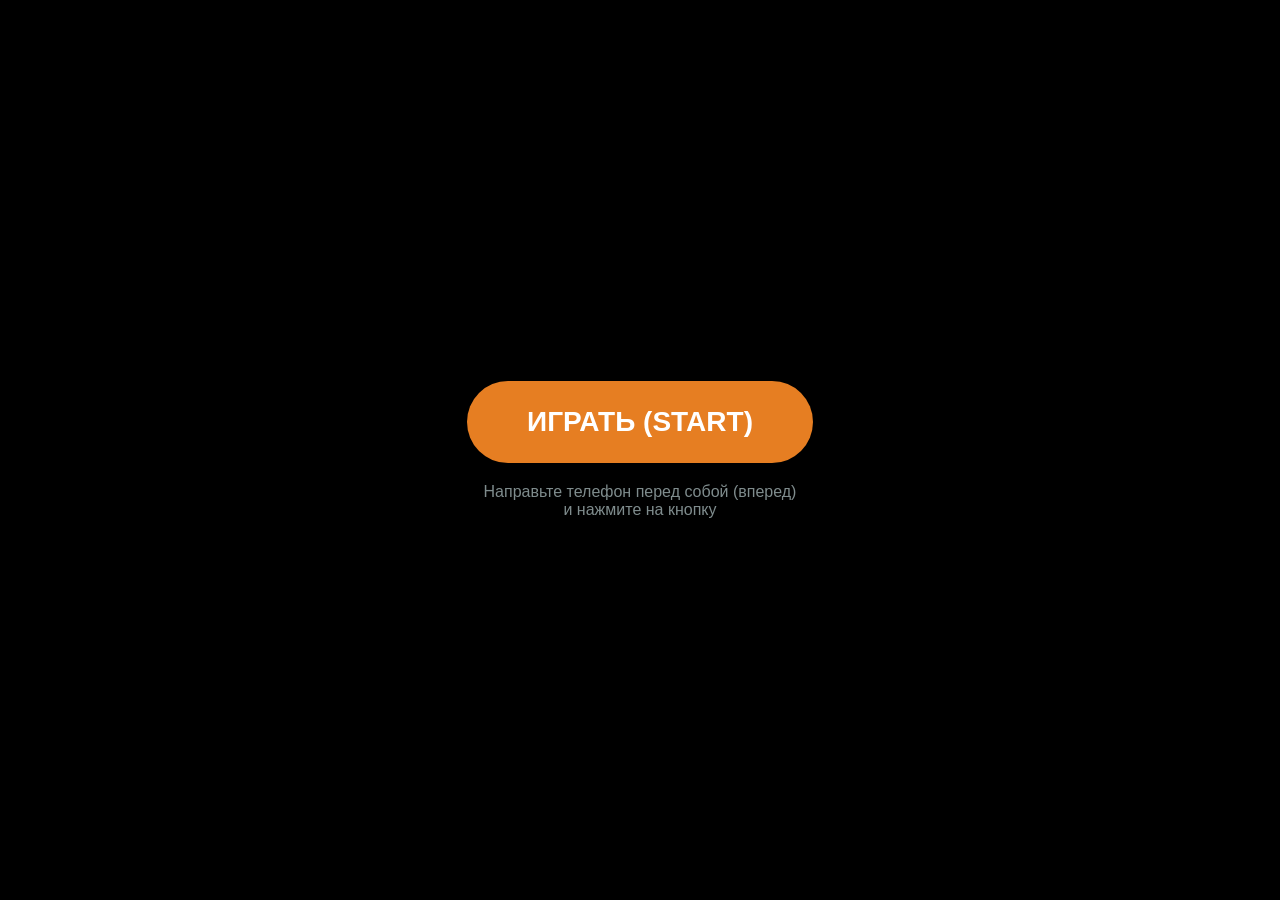
<file: index.html>
<!DOCTYPE html>
<html lang="ru">
<head>
    <meta charset="UTF-8">
    <meta name="viewport" content="width=device-width, initial-scale=1.0, user-scalable=no">
    <title>VR Final Fix</title>
    <style>
        body { margin: 0; overflow: hidden; background: #000; color: #fff; font-family: sans-serif; }
        canvas { display: block; }
        #overlay {
            position: fixed; top: 0; left: 0; width: 100%; height: 100%;
            background: rgba(0,0,0,0.9); display: flex; flex-direction: column;
            align-items: center; justify-content: center; z-index: 100;
        }
        #startBtn {
            padding: 25px 60px; font-size: 28px; cursor: pointer;
            background: #e67e22; color: white; border: none; border-radius: 50px;
            text-transform: uppercase; font-weight: bold;
        }
        .msg { margin-top: 20px; color: #7f8c8d; text-align: center; font-size: 16px; }
    </style>
</head>
<body>

<div id="overlay">
    <button id="startBtn">ИГРАТЬ (START)</button>
    <div class="msg">Направьте телефон перед собой (вперед)<br>и нажмите на кнопку</div>
</div>
<canvas id="gameCanvas"></canvas>

<script>
    const canvas = document.getElementById("gameCanvas");
    const ctx = canvas.getContext("2d");

    let isRunning = false;
    let score = 0;
    let ammo = 30;
    let gyro = { x: 0, y: 0 };
    let offset = { b: 0, g: 0 }; // Смещение калибровки
    let lastShot = 0;

    const bg = new Image();
    bg.src = "iceland.jpg"; // Убедись, что файл Iceland.jpg или iceland.jpg есть в GitHub!

    let targets = [];
    function initTargets() {
        targets = [];
        for(let i=0; i<6; i++) {
            targets.push({
                x: (Math.random()-0.5)*600,
                y: (Math.random()-0.5)*400,
                vx: (Math.random()-0.5)*4,
                vy: (Math.random()-0.5)*4,
                active: true
            });
        }
    }

    function resize() {
        canvas.width = window.innerWidth;
        canvas.height = window.innerHeight;
    }
    window.addEventListener('resize', resize);
    resize();

    function fire() {
        const now = Date.now();
        if (!isRunning || ammo <= 0 || (now - lastShot) < 250) return;
        lastShot = now;
        ammo--;
        // Звук (опционально, если есть файл)
        new Audio("ak74_shot.mp3").play().catch(()=>{});

        targets.forEach(t => {
            if (!t.active) return;
            let dx = t.x - gyro.x;
            let dy = t.y - gyro.y;
            if (Math.sqrt(dx*dx + dy*dy) < 35) {
                t.active = false;
                score += 10;
                setTimeout(() => { t.active = true; t.x = (Math.random()-0.5)*600; }, 1500);
            }
        });
    }

    window.addEventListener('pointerdown', (e) => {
        if (isRunning && e.target.id !== 'startBtn') fire();
    });

    document.getElementById("startBtn").onclick = async () => {
        if (window.DeviceOrientationEvent?.requestPermission) {
            await DeviceOrientationEvent.requestPermission();
        }
        document.getElementById("overlay").style.display = "none";
        initTargets();
        isRunning = true;

        window.addEventListener('deviceorientation', (e) => {
            if (offset.b === 0 && offset.g === 0) {
                offset.b = e.beta;
                offset.g = e.gamma;
            }
            
            // Расчет с учетом калибровки
            let b = e.beta - offset.b;
            let g = e.gamma - offset.g;

            // Чувствительность
            const sens = 15;

            if (window.innerWidth > window.innerHeight) {
                gyro.x = b * sens;
                gyro.y = -g * sens;
            } else {
                gyro.x = g * sens;
                gyro.y = b * sens;
            }
        });
        animate();
    };

    function animate() {
        if (!isRunning) return;
        ctx.fillStyle = "#000";
        ctx.fillRect(0, 0, canvas.width, canvas.height);

        const scale = 0.8; // Размер картинки
        const dw = canvas.width * scale;
        const dh = (bg.height / bg.width) * dw || 500;
        const half = canvas.width / 2;

        [0, half].forEach(viewOffset => {
            ctx.save();
            ctx.beginPath(); ctx.rect(viewOffset, 0, half, canvas.height); ctx.clip();
            
            const cx = viewOffset + half / 2;
            const cy = canvas.height / 2;

            // 1. Фон
            if (bg.complete) {
                ctx.drawImage(bg, (cx - dw/2) - gyro.x, (cy - dh/2) - gyro.y, dw, dh);
            } else {
                ctx.strokeStyle = "red";
                ctx.strokeRect((cx - dw/2) - gyro.x, (cy - dh/2) - gyro.y, dw, dh);
            }

            // 2. Мишени
            targets.forEach(t => {
                if (!t.active) return;
                if (viewOffset === 0) { // Физика только 1 раз
                    t.x += t.vx; t.y += t.vy;
                    if (Math.abs(t.x) > 300) t.vx *= -1;
                    if (Math.abs(t.y) > 250) t.vy *= -1;
                }
                ctx.fillStyle = "red";
                ctx.beginPath(); ctx.arc(cx + t.x - gyro.x, cy + t.y - gyro.y, 25, 0, 7); ctx.fill();
                ctx.fillStyle = "white";
                ctx.beginPath(); ctx.arc(cx + t.x - gyro.x, cy + t.y - gyro.y, 8, 0, 7); ctx.fill();
            });

            // 3. Прицел (зафиксирован в центре глаза)
            ctx.strokeStyle = "#0f0"; ctx.lineWidth = 3;
            ctx.strokeRect(cx - 20, cy - 20, 40, 40);
            ctx.fillStyle = "#0f0"; ctx.beginPath(); ctx.arc(cx, cy, 4, 0, 7); ctx.fill();

            // 4. Текст
            ctx.fillStyle = "#fff"; ctx.font = "bold 22px Arial";
            ctx.fillText("AMMO: " + ammo, viewOffset + 30, 50);
            ctx.fillText("SCORE: " + score, viewOffset + 30, 85);
            ctx.restore();
        });

        requestAnimationFrame(animate);
    }
</script>
</body>
</html>
</file>
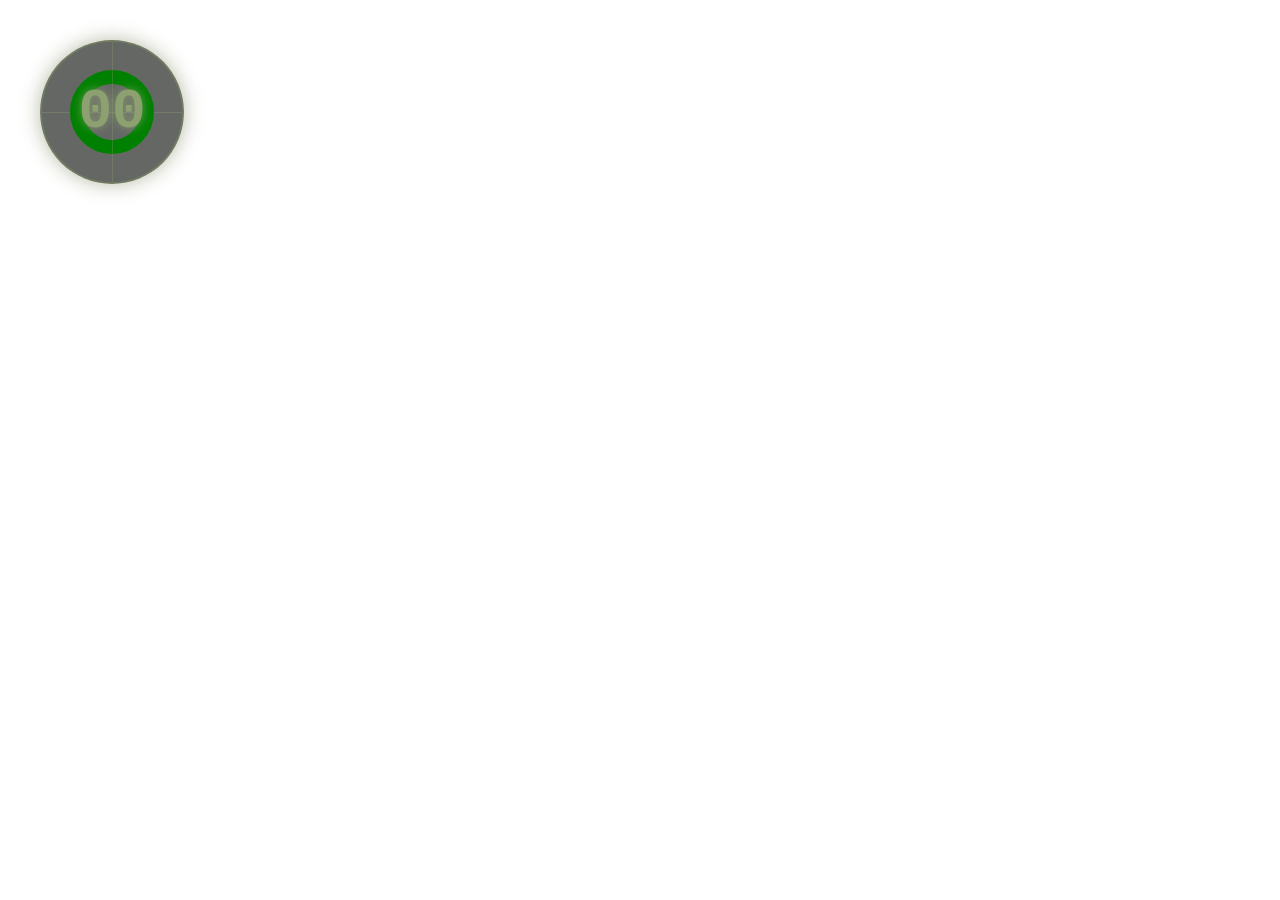
<file: clock.html>
<!doctype html>
<html lang="en">
  <head>
    <meta charset="UTF-8" />
    <meta name="viewport" content="width=device-width, initial-scale=1.0" />

    <script src="clock.js" defer></script>

    <link rel="stylesheet" href="clock.css" />

    <title>Document</title>
  </head>
  <body>
    <div class="clock-container">
      <div class="clock-face">
        <svg class="progress-ring" viewBox="0 0 100 100">
          <circle cx="50" cy="50" r="50" fill="rgba(255, 255, 255, 0.1)" />
          <circle
            class="progress-ring__circle"
            stroke="green"
            stroke-width="100"
            fill="transparent"
            r="25"
            cx="50"
            cy="50"
            style="stroke-dasharray: 157; stroke-dashoffset: 0"
          />
        </svg>
        <div id="time-display">00</div>
      </div>
    </div>
  </body>
</html>
</file>
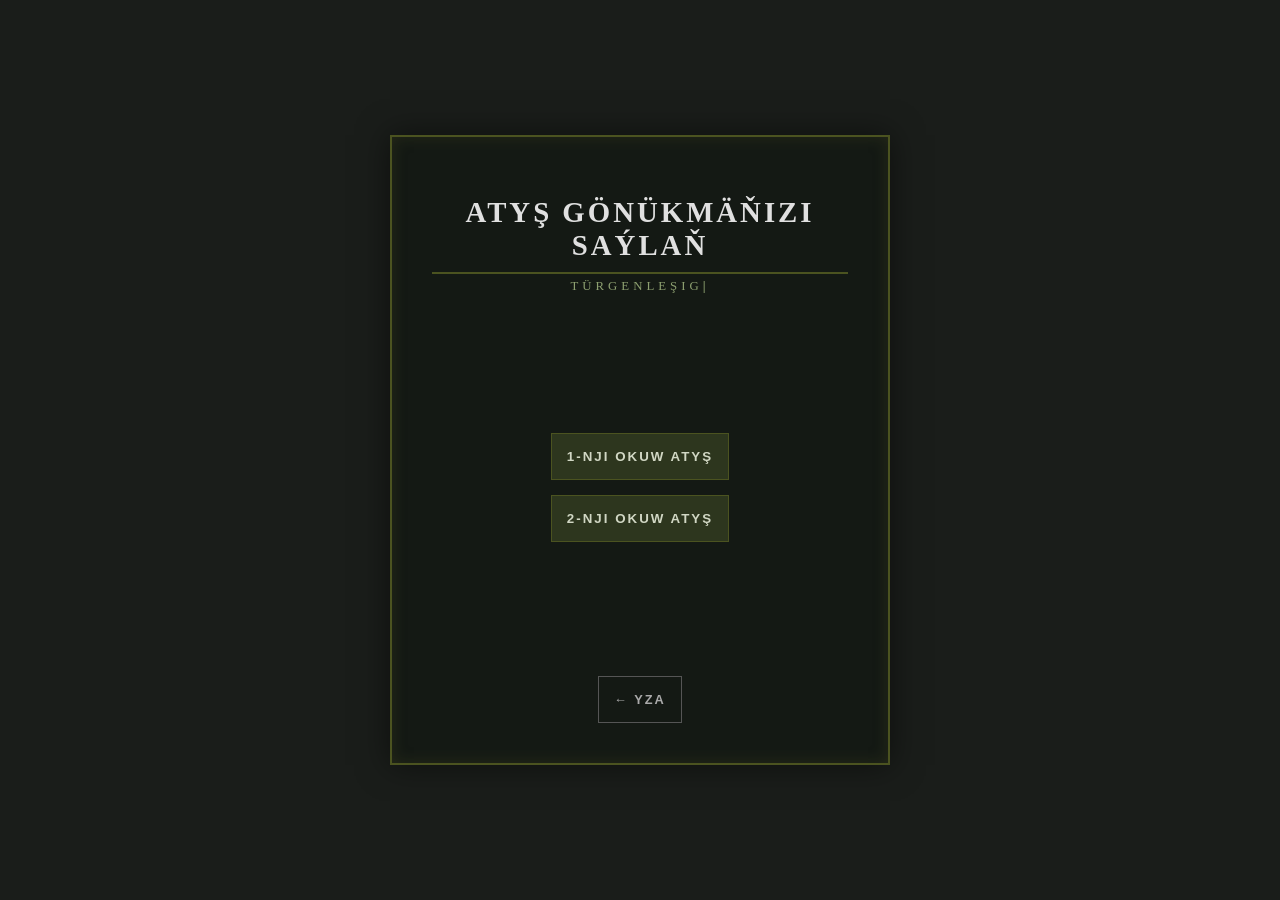
<file: exercises.html>
<!doctype html>
<html lang="en">
  <head>
    <meta charset="UTF-8" />
    <meta name="viewport" content="width=device-width, initial-scale=1.0" />
    <link rel="stylesheet" href="main.css" />
    <link rel="stylesheet" href="exercises.css" />
    <script src="selectExercise.js" defer></script>
    <title>Gönükmeler</title>
  </head>
  <body>
    <div id="frame">
      <img id="bg" src="yellow-green.jpg" alt="Background" />
    </div>

    <div id="centerContainer">
      <header class="briefing-header">
        <h1 id="introTitle">ATYŞ GÖNÜKMÄŇIZI SAÝLAŇ</h1>
        <div class="subtitle">
          <span id="typewriter"></span><span class="cursor">|</span>
        </div>
      </header>

 <nav id="buttonList">
        <!-- Кнопка 1 -->
	<a href="zeroSession.html" style="text-decoration: none;">
        <button id="goToFirst" class="buttons">
          <span class="btn-text">1-NJI OKUW ATYŞ</span>
        </button>
	</a>
        <!-- Кнопка 2 -->
	<a href="secondSession.html" style="text-decoration: none;">
        <button id="goToSecond" class="buttons">
          <span class="btn-text">2-NJI OKUW ATYŞ</span>
        </button>
	</a>
      </nav>

      <footer id="controlButtons">
	<a href="index.html" style="text-decoration: none;">
        <button id="goBack" class="buttons back-btn">← YZA
        </button>
	</a>
      </footer>
    </div>
  </body>
</html>
</file>
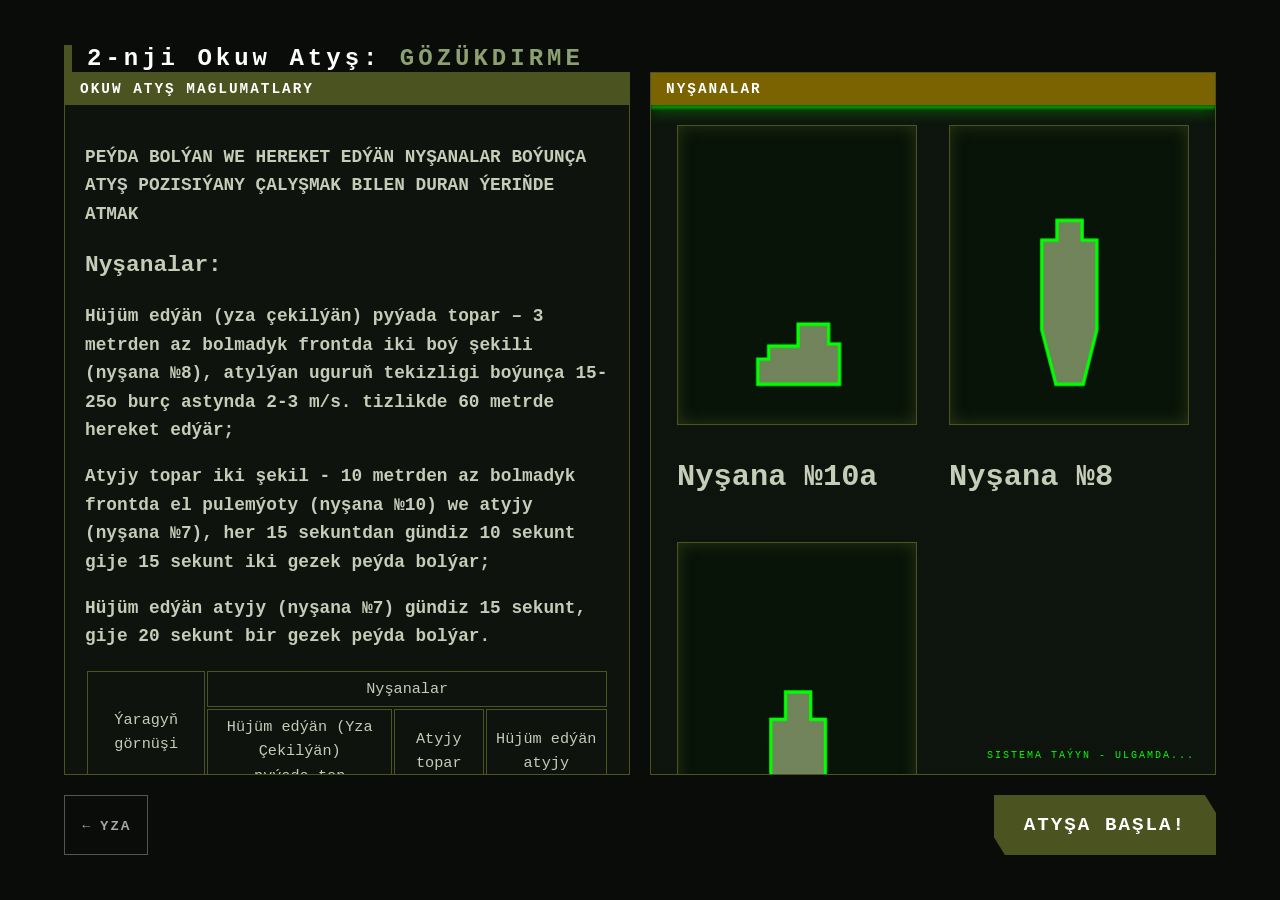
<file: secondSession.html>
<!doctype html>
<html lang="en">
  <head>
    <meta charset="UTF-8" />
    <meta name="viewport" content="width=device-width, initial-scale=1.0" />
    <link rel="stylesheet" href="main.css" />
    <link rel="stylesheet" href="zeroSession.css" />
    <script>
      document.addEventListener("DOMContentLoaded", () => {
        const exercisesBtn = document.getElementById("goToExercises");
        const startBtn = document.getElementById("startZeroSession");

        exercisesBtn.addEventListener("click", () => {
          window.location.href = `./exercises.html`;
        });

        startBtn.addEventListener("click", () => {
          window.location.href = `./secondShooting.html`;
        });

        function renderPreview(canvasId) {
          const canvas = document.getElementById(canvasId);
          if (!canvas) return;
          const ctx = canvas.getContext("2d");

          ctx.clearRect(0, 0, canvas.width, canvas.height);
          ctx.save();

          // Move origin to center-bottom and scale 2x
          ctx.translate(canvas.width / 2, canvas.height - 40);
          ctx.scale(2.2, 2.2);

          ctx.strokeStyle = "lime";
          ctx.fillStyle = "rgba(141, 160, 112, 0.8)";
          ctx.lineWidth = 1.5;

          if (canvasId === "preview10") drawTargetN10_Static(ctx, -18, 0);
          if (canvasId === "preview8") drawTargetN8_Static(ctx, -6, 0);
          if (canvasId === "preview7") drawTargetN7_Static(ctx, -12, 0);

          ctx.restore();
        }

        function drawTargetN10_Static(ctx, x, y) {
          ctx.beginPath();
          ctx.moveTo(x, y);
          ctx.lineTo(x + 37.5, y);
          ctx.lineTo(x + 37.5, y - 18.5);
          ctx.lineTo(x + 32.5, y - 18.5);
          ctx.lineTo(x + 32.5, y - 27.5);
          ctx.lineTo(x + 18.5, y - 27.5);
          ctx.lineTo(x + 18.5, y - 17.5);
          ctx.lineTo(x + 5, y - 17.5);
          ctx.lineTo(x + 5, y - 11.5);
          ctx.lineTo(x, y - 11.5);
          ctx.closePath();
          ctx.fill();
          ctx.stroke();
        }

        function drawTargetN8_Static(ctx, x, y) {
          ctx.beginPath();
          ctx.moveTo(x, y);
          ctx.lineTo(x + 12.5, y);
          ctx.lineTo(x + 18.75, y - 25);
          ctx.lineTo(x + 18.75, y - 66);
          ctx.lineTo(x + 12, y - 66);
          ctx.lineTo(x + 12, y - 75);
          ctx.lineTo(x + 0.5, y - 75);
          ctx.lineTo(x + 0.5, y - 66);
          ctx.lineTo(x - 6.5, y - 66);
          ctx.lineTo(x - 6.5, y - 25);
          ctx.closePath();
          ctx.fill();
          ctx.stroke();
        }

        function drawTargetN7_Static(ctx, x, y) {
          ctx.beginPath();
          ctx.moveTo(x, y);
          ctx.lineTo(x + 25, y);
          ctx.lineTo(x + 25, y - 37.5);
          ctx.lineTo(x + 18.25, y - 37.5);
          ctx.lineTo(x + 18.25, y - 50);
          ctx.lineTo(x + 6.75, y - 50);
          ctx.lineTo(x + 6.75, y - 37.5);
          ctx.lineTo(x, y - 37.5);

          ctx.closePath();
          ctx.fill();
          ctx.stroke();
        }

        ["preview10", "preview8", "preview7"].forEach((id) =>
          renderPreview(id),
        );
      });
    </script>
    <title>2-nji Atyş | Okuw</title>
  </head>
  <body>
    <div id="frame">
      <img id="bg" src="yellow-green.jpg" alt="background" />
      <div class="scanlines"></div>

      <div id="mainContainer">
        <header class="page-header">
          <h1>2-nji Okuw Atyş: <span class="highlight">GÖZÜKDIRME</span></h1>
        </header>

        <div id="instructionsContainer">
          <div class="instructions-panel" id="instructionsFrame">
            <div class="panel-header">OKUW ATYŞ MAGLUMATLARY</div>
            <div class="scroll-content">
              <h3>
                PEÝDA BOLÝAN WE HEREKET EDÝÄN NYŞANALAR BOÝUNÇA ATYŞ POZISIÝANY
                ÇALYŞMAK BILEN DURAN ÝERIŇDE ATMAK
              </h3>
              <h2>Nyşanalar:</h2>
              <h3>
                Hüjüm edýän (yza çekilýän) pyýada topar – 3 metrden az bolmadyk
                frontda iki boý şekili (nyşana №8), atylýan uguruň tekizligi
                boýunça 15-25o burç astynda 2-3 m/s. tizlikde 60 metrde hereket
                edýär;
              </h3>
              <h3>
                Atyjy topar iki şekil - 10 metrden az bolmadyk frontda el
                pulemýoty (nyşana №10) we atyjy (nyşana №7), her 15 sekuntdan
                gündiz 10 sekunt gije 15 sekunt iki gezek peýda bolýar;
              </h3>
              <h3>
                Hüjüm edýän atyjy (nyşana №7) gündiz 15 sekunt, gije 20 sekunt
                bir gezek peýda bolýar.
              </h3>

              <table id="distanceTable">
                <tr>
                  <td rowspan="2">Ýaragyň görnüşi</td>
                  <td colspan="3">Nyşanalar</td>
                </tr>
                <tr>
                  <td>
                    Hüjüm edýän (Yza Çekilýän) <br />
                    pyýada top
                  <td>Atyjy topar</td>
                  </td>
                  <td>
                    Hüjüm edýän atyjy
                  </td>
                </tr>
                <tr>
                  <td>AK, RPK</td>
                  <td>450-550</td>
                  <td>250-330</td>
                  <td>150-250</td>
                </tr>
                <tr>
                  <td>PK</td>
                  <td>450-550</td>
                  <td>350-450</td>
                  <td>250-350</td>
                </tr>
              </table>
              <h3>Ok-därileriň mukdary:</h3>
              <h4>
                Awtomat, RPK, PK üçin 30 ok, şolardan 10 ugur görkeziji gülleli.
              </h4>
              <h3>Atmak üçin ýagdaý:</h3>
              <h4>Garymda dik durup eliňe daýanyp (diregde).</h4>
              <h3>Bahalar:</h3>
              <h4>"Bäşlik" - ähli nyşanalary urmaly;</h4>
              <h4>
                "Dörtlük" - hüjüm edýän (yza çekilýän) pyýada topary we atyjy
                topary urmaly;
              </h4>
              <h4>"Üçlük" - bir nyşanany urmaly.</h4>
              <h3>Atyşy ýerine ýetirmegiň aýratynlyklary.</h3>
              <h4>
                Gönükme ýerine ýetirilende oklar iki ok gabyna (bir gutuda) deň
                paýlanýar. <br />
                Atyş pozisiýany çalyşmak (garymdan-garyma geçmek) her nyşana
                degenden soňra ýa-da nyşanalaryň görkeziliş wagty tamamlanandan
                soňra özbaşdak ýerine ýetirilýär.
              </h4>
            </div>
          </div>

          <div class="instructions-panel" id="bodyImages">
            <div class="panel-header warning">NYŞANALAR</div>
            <div class="scroll-content image-grid" id="secondSessionGrid">
              <div>
                <canvas id="preview10" width="240" height="300"></canvas>
                <h1>Nyşana №10a</h1>
              </div>
              <div>
                <canvas id="preview8" width="240" height="300"></canvas>
                <h1>Nyşana №8</h1>
              </div>
              <div>
                <canvas id="preview7" width="240" height="300"></canvas>
                <h1>Nyşana №7</h1>
              </div>
            </div>
          </div>
        </div>

        <div id="buttonsContainer">
          <button class="buttons secondary" id="goToExercises">← YZA</button>
          <button class="military-btn primary" id="startZeroSession">
            ATYŞA BAŞLA!
          </button>
        </div>
      </div>
    </div>
  </body>
</html>
</file>
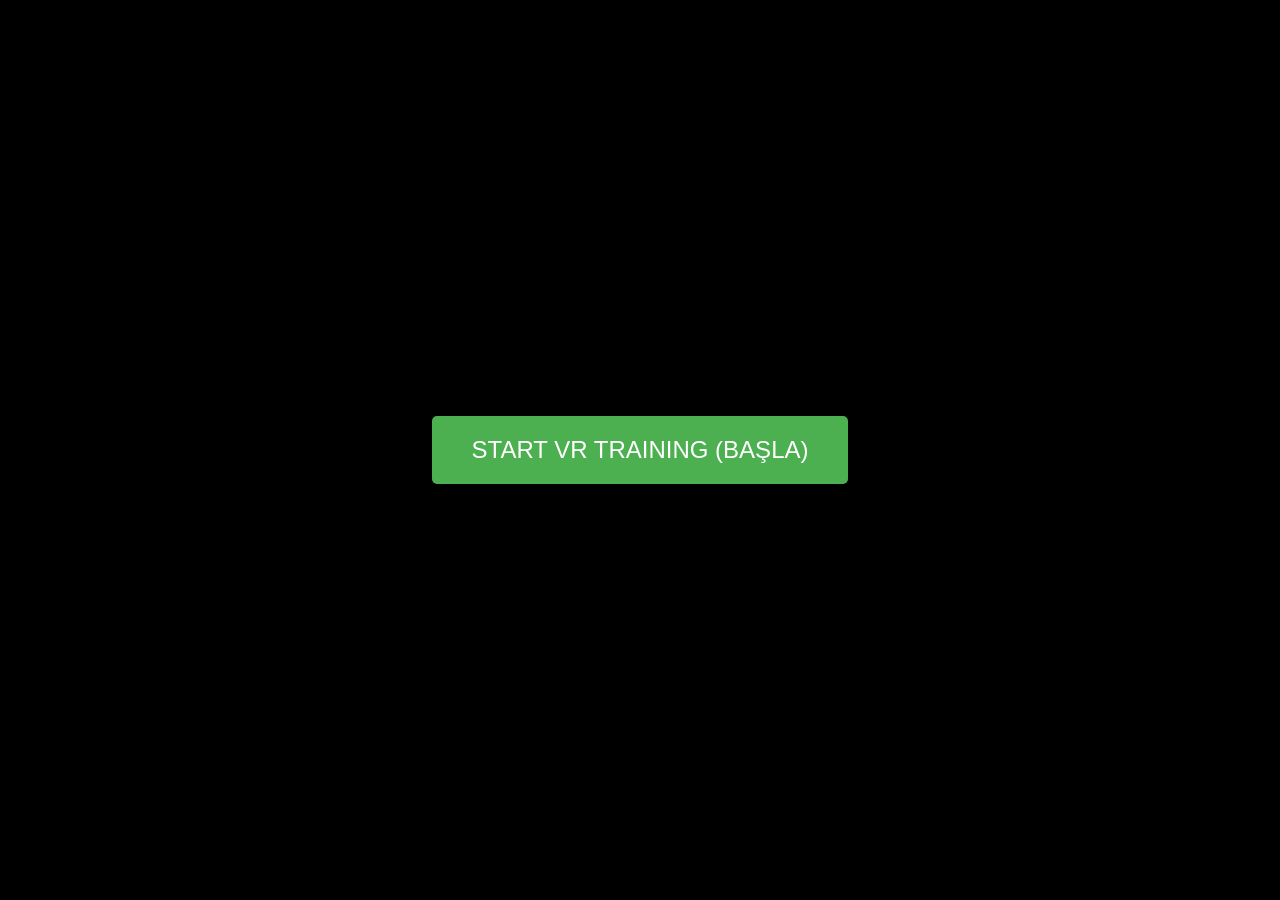
<file: vr_shooting.html>
<!doctype html>
<html lang="en">
  <head>
    <meta charset="UTF-8" />
    <meta name="viewport" content="width=device-width, initial-scale=1.0, user-scalable=no" />
	<title>VR Shooting Simulator</title>
	<style>
	body { margin: 0; overflow: hidden; background: #000; font-family: sans-serif; }
	canvas { display: block; width: 100vw; height: 100vh; }
	#overlay { position: absolute; top: 0; left: 0; width: 100%; height: 100%; display: flex; 
justify-content: center; align-items: center;  background: rgba(0,0,0,0.8); color: white; z-index: 10; }
	button {
padding: 20px 40px; font-size: 24px; cursor: pointer; background: #4CAF50; color: white; border: none; 
border-radius: 5px; }
	</style>
  </head>

  <body>
    <div id="overlay">
	<button onclick="startVR()">START VR TRAINING (BAŞLA)</button>
    </div>
    
    <canvas id="gameCanvas"></canvas>

    <script>
	const canvas = document.getElementById("gameCanvas");
	const ctx = canvas.getContext("2d", { willReadFrequently: true});
	
	const T10_CONFIG = { x: 960, y: 540 };
	let gyro = { x: 0, y: 0 };
	let isRunning = false;

	const ASSETS = {
	   bg: new Image(),
	   bulletMark: new Image(),
	   gunshot: new Audio("ak74_shot.mp3") };
	ASSETS.bg.src = "iceland.jpg";
	ASSETS.bulletMark.src = "bullet_mark.png";

	function resize() {
	   canvas.width = window.innerWidth;
	   canvas.height = window.innerHeight; }
	window.addEventListener('resize', resize);
	resize();

	async function startVR() {
		if (typeof DeviceOrientationEvent ! == 'undefined' && typeof DeviceOrientationEvent.requestPermission === 'function') {
		const permission = await DeviceOrientationEvent.requestPermission();
		if (permission !== 'granted') return alert("Rugsat berilmedi!"); }

		document.getElementById("overlay").style.display = "none";
		isRunning = true;
		window.addEventListener('deviceorientation', (event) =>
	{
		gyro.x = event.gamma * 12;
		gyro.y = (event.beta - 45) * 12; }, true);
		animate(); }

	function fire() {
		if (!isRunning) return;
		ASSETS.gunshot.currentTime = 0;
		ASSETS.gunshot.play();
		gyro.y -= 4; }
	const startShooting = (e) => {
		if (!isRunning) return;
		fire();
		shootInterval = setInterval(fire, 110); };

	const stopShooting = () => {
		clearInterval(shootInterval); };

	window.addEventListener('mousedown', startShooting);
	window.addEventListener('mouseup', stopShooting);

	window.addEventListener('touchstart', startShooting);
	window.addEventListener('touchend', stopShooting);

	function drawScene(offsetX, eyeOffset) {
		const w = canvas.width / 2;
		const h = canvas.height;

		ctx.save();
		ctx.beginPath();
		ctx.rect(offsetX, 0, w, h);
		ctx.clip();

	const zoom = 1.4;
	ctx.drawImage(ASSETS.bg, offsetX - (w * zoom - w)/2 + gyro.x + eyeOffset, -(h * zoom - h)/2 + gyro.y, w * zoom, h * zoom);

	ctx.fillStyle = "red";
	ctx.beginPath();
	ctx.arc(offsetX + w/2, h/2, 4, 0, Math.PI * 2);
	ctx.fill();

	ctx.restore();
	}

	function animate() {
		if (!isRunning) return;
		ctx.clearRect(0, 0, canvas.width, canvas.height);

	drawScene(0, -8);
	drawScene(canvas.width / 2, 8);

	ctx.fillStyle = "black";
	ctx.fillRect(canvas.width / 2 - 2, 0, 4, canvas.height);

	requestAnimationFrame(animate);
	}

    </script>
  </body>
</html>
</file>
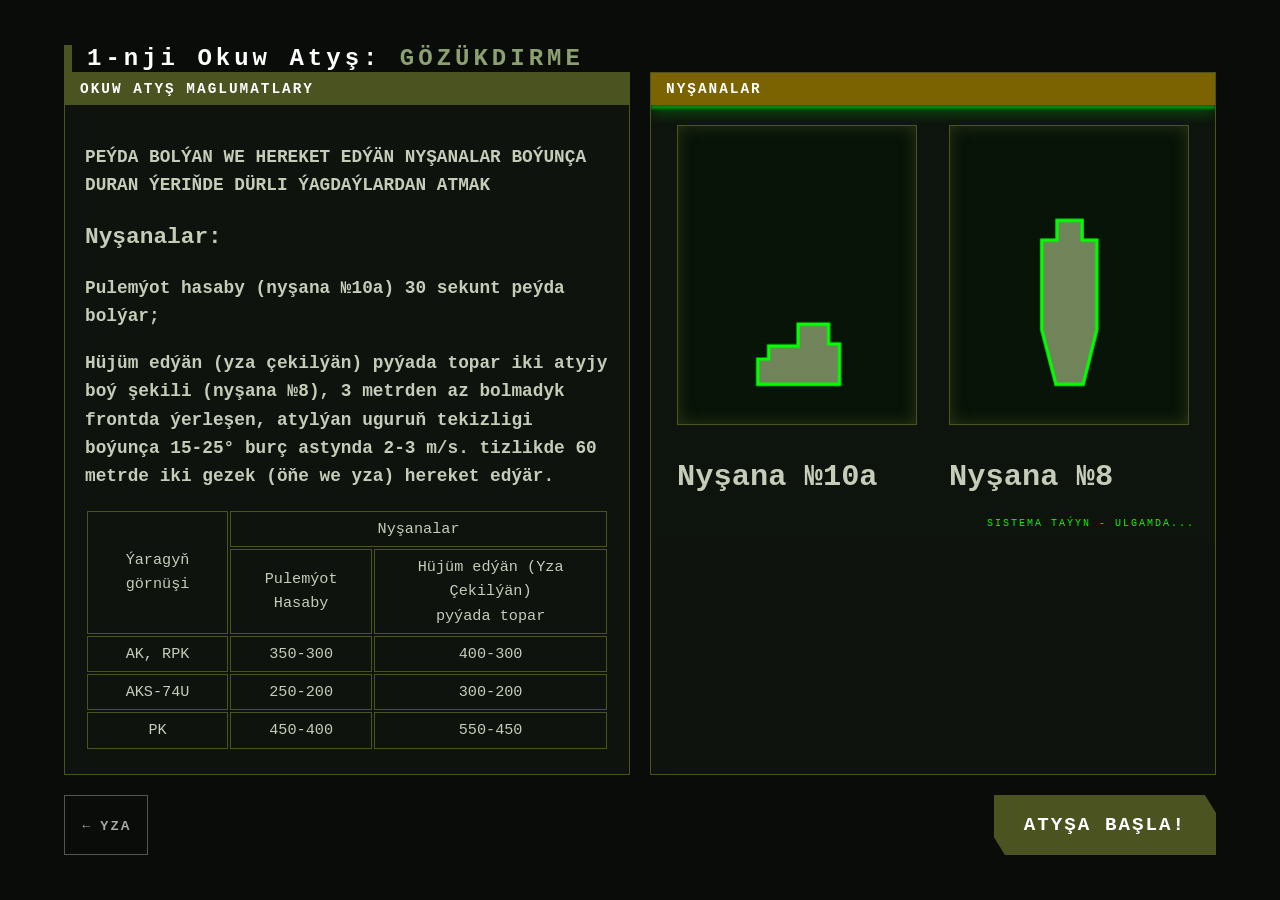
<file: zeroSession.html>
<!doctype html>
<html lang="en">
  <head>
    <meta charset="UTF-8" />
    <meta name="viewport" content="width=device-width, initial-scale=1.0" />
    <link rel="stylesheet" href="main.css" />
    <link rel="stylesheet" href="zeroSession.css" />
    <script>
      document.addEventListener("DOMContentLoaded", () => {
        const exercisesBtn = document.getElementById("goToExercises");
        const startBtn = document.getElementById("startZeroSession");

        exercisesBtn.addEventListener("click", () => {
          window.location.href = `./exercises.html`;
        });

        startBtn.addEventListener("click", () => {
          window.location.href = `./zeroShooting.html`;
        });

        function renderPreview(canvasId) {
          const canvas = document.getElementById(canvasId);
          if (!canvas) return;
          const ctx = canvas.getContext("2d");

          ctx.clearRect(0, 0, canvas.width, canvas.height);
          ctx.save();

          // Move origin to center-bottom and scale 2x
          ctx.translate(canvas.width / 2, canvas.height - 40);
          ctx.scale(2.2, 2.2);

          ctx.strokeStyle = "lime";
          ctx.fillStyle = "rgba(141, 160, 112, 0.8)";
          ctx.lineWidth = 1.5;

          if (canvasId === "preview10") drawTargetN10_Static(ctx, -18, 0);
          if (canvasId === "preview8") drawTargetN8_Static(ctx, -6, 0);
          if (canvasId === "preview7") drawTargetN7_Static(ctx, -12, 0);

          ctx.restore();
        }

        function drawTargetN10_Static(ctx, x, y) {
          ctx.beginPath();
          ctx.moveTo(x, y);
          ctx.lineTo(x + 37.5, y);
          ctx.lineTo(x + 37.5, y - 18.5);
          ctx.lineTo(x + 32.5, y - 18.5);
          ctx.lineTo(x + 32.5, y - 27.5);
          ctx.lineTo(x + 18.5, y - 27.5);
          ctx.lineTo(x + 18.5, y - 17.5);
          ctx.lineTo(x + 5, y - 17.5);
          ctx.lineTo(x + 5, y - 11.5);
          ctx.lineTo(x, y - 11.5);
          ctx.closePath();
          ctx.fill();
          ctx.stroke();
        }

        function drawTargetN8_Static(ctx, x, y) {
          ctx.beginPath();
          ctx.moveTo(x, y);
          ctx.lineTo(x + 12.5, y);
          ctx.lineTo(x + 18.75, y - 25);
          ctx.lineTo(x + 18.75, y - 66);
          ctx.lineTo(x + 12, y - 66);
          ctx.lineTo(x + 12, y - 75);
          ctx.lineTo(x + 0.5, y - 75);
          ctx.lineTo(x + 0.5, y - 66);
          ctx.lineTo(x - 6.5, y - 66);
          ctx.lineTo(x - 6.5, y - 25);
          ctx.closePath();
          ctx.fill();
          ctx.stroke();
        }

        function drawTargetN7_Static(ctx, x, y) {
          ctx.beginPath();
          ctx.moveTo(x, y);
          ctx.lineTo(x + 25, y);
          ctx.lineTo(x + 25, y - 37.5);
          ctx.lineTo(x + 18.25, y - 37.5);
          ctx.lineTo(x + 18.25, y - 50);
          ctx.lineTo(x + 6.75, y - 50);
          ctx.lineTo(x + 6.75, y - 37.5);
          ctx.lineTo(x, y - 37.5);

          ctx.closePath();
          ctx.fill();
          ctx.stroke();
        }

        ["preview10", "preview8", "preview7"].forEach((id) =>
          renderPreview(id),
        );
      });
    </script>
    <title>Barlag Atyş | Briefing</title>
  </head>
  <body>
    <div id="frame">
      <img id="bg" src="yellow-green.jpg" alt="background" />
      <div class="scanlines"></div>

      <div id="mainContainer">
        <header class="page-header">
          <h1>1-nji Okuw Atyş: <span class="highlight">GÖZÜKDIRME</span></h1>
        </header>

        <div id="instructionsContainer">
          <div class="instructions-panel" id="instructionsFrame">
            <div class="panel-header">OKUW ATYŞ MAGLUMATLARY</div>
            <div class="scroll-content">
              <h3>
                PEÝDA BOLÝAN WE HEREKET EDÝÄN NYŞANALAR BOÝUNÇA DURAN ÝERIŇDE
                DÜRLI ÝAGDAÝLARDAN ATMAK
              </h3>
              <h2>Nyşanalar:</h2>
              <h3>Pulemýot hasaby (nyşana №10a) 30 sekunt peýda bolýar;</h3>
              <h3>
                Hüjüm edýän (yza çekilýän) pyýada topar iki atyjy boý şekili
                (nyşana №8), 3 metrden az bolmadyk frontda ýerleşen, atylýan
                uguruň tekizligi boýunça 15-25° burç astynda 2-3 m/s. tizlikde
                60 metrde iki gezek (öňe we yza) hereket edýär.
              </h3>

              <table id="distanceTable">
                <tr>
                  <td rowspan="2">Ýaragyň görnüşi</td>
                  <td colspan="2">Nyşanalar</td>
                </tr>
                <tr>
                  <td>Pulemýot Hasaby</td>
                  <td>
                    Hüjüm edýän (Yza Çekilýän) <br />
                    pyýada topar
                  </td>
                </tr>
                <tr>
                  <td>AK, RPK</td>
                  <td>350-300</td>
                  <td>400-300</td>
                </tr>
                <tr>
                  <td>AKS-74U</td>
                  <td>250-200</td>
                  <td>300-200</td>
                </tr>
                <tr>
                  <td>PK</td>
                  <td>450-400</td>
                  <td>550-450</td>
                </tr>
              </table>
              <h3>Ok-därileriň mukdary:</h3>
              <h4>Ählisi üçin 12 ok, şolardan 4 ugur görkerziji gülleli</h4>
              <h3>Atmak üçin ýagdaý:</h3>
              <h4>Bukynyň aňyrsynda ýatyp, PK üçin direge diräp (stanokda)</h4>
              <h3>Bahalar:</h3>
              <h4>"Bäşlik" - ähli nyşanalary urmaly;</h4>
              <h4>"Dörtlük" - iki nyşanany, şol sanda pulemýot hasaby;</h4>
              <h4>"Üçlük" - bir nyşanany urmaly</h4>
            </div>
          </div>

          <div class="instructions-panel" id="bodyImages">
            <div class="panel-header warning">NYŞANALAR</div>
            <div class="scroll-content image-grid">
              <div>
                <canvas id="preview10" width="240" height="300"></canvas>
                <h1>Nyşana №10a</h1>
              </div>
              <div>
                <canvas id="preview8" width="240" height="300"></canvas>
                <h1>Nyşana №8</h1>
              </div>
            </div>
          </div>
        </div>

        <div id="buttonsContainer">
          <button class="buttons secondary" id="goToExercises">← YZA</button>
          <button class="military-btn primary" id="startZeroSession">
            ATYŞA BAŞLA!
          </button>
        </div>
      </div>
    </div>
  </body>
</html>
</file>
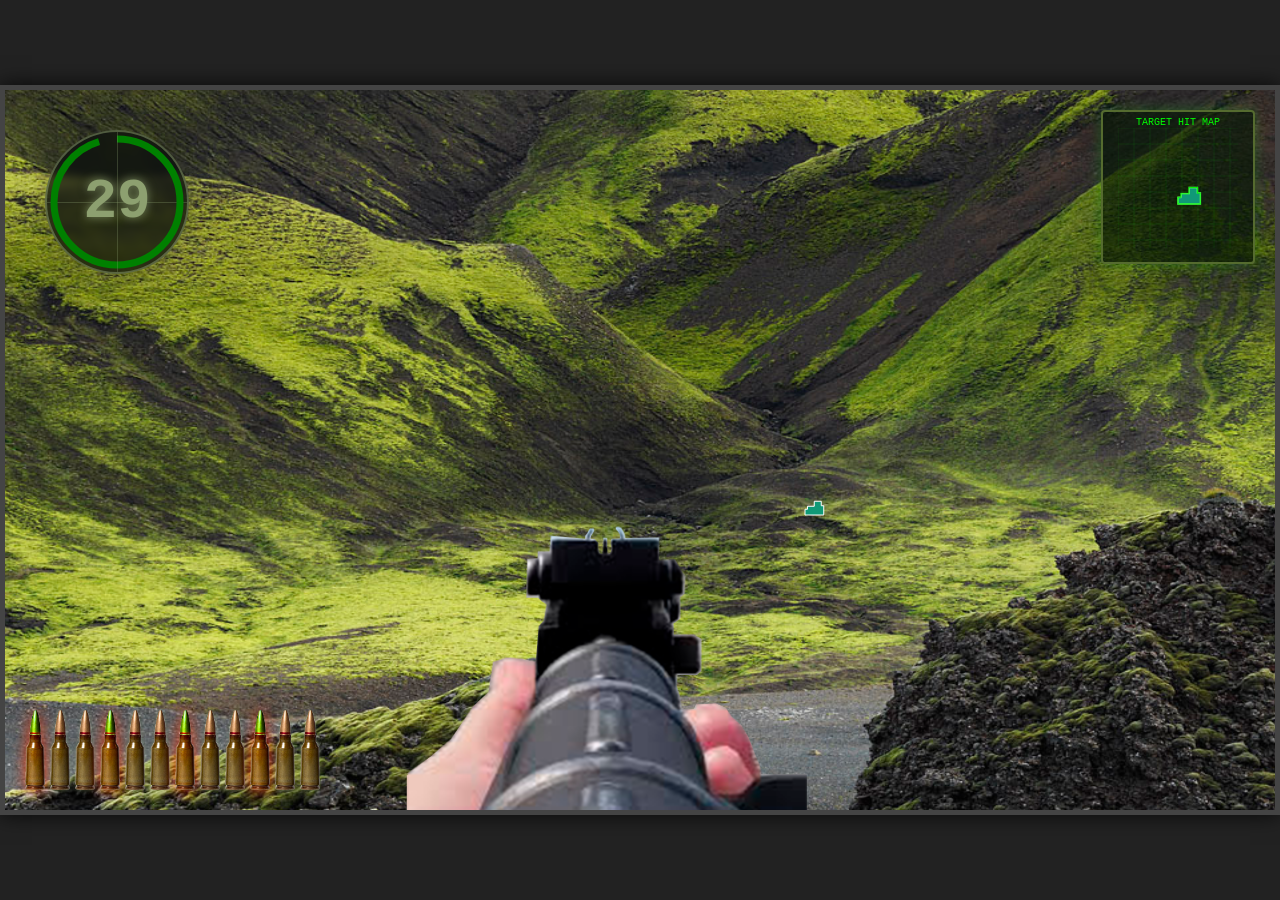
<file: zeroShooting.html>
<!doctype html>
<html lang="en">
  <head>
    <meta charset="UTF-8" />
    <meta name="viewport" content="width=device-width, initial-scale=1.0" />

    <script src="shooting.js" defer></script>
    <script src="clock.js" defer></script>

    <link rel="stylesheet" href="shooting.css" />
    <link rel="stylesheet" href="clock.css" />

    <title>Atyş</title>
  </head>
  <body>
    <div
      id="game-container"
      style="position: relative; width: 1280px; margin: 0 auto"
    >
      <div id="game-dialog" class="dialog-overlay" style="display: none">
        <div class="dialog-content">
          <h2>Atyş dowam edýär</h2>
          <p>Hüjüm edýän - yza çekilýän boý şekilli atyjylary urmaly</p>
          <!-- <button onclick="location.reload()">Restart</button> -->
        </div>
      </div>

      <div class="clock-container">
        <div class="clock-face">
          <svg class="progress-ring" viewBox="0 0 200 200">
            <circle
              class="progress-ring__circle"
              stroke="green"
              stroke-width="8"
              fill="transparent"
              r="90"
              cx="100"
              cy="100"
            />
          </svg>
          <div id="time-display">00</div>
        </div>
      </div>
      <div id="hitmap-container">
        <div id="hitmap-label">Target Hit Map</div>
        <canvas id="hitmapCanvas" width="150" height="150"></canvas>
      </div>
      <canvas id="gameCanvas" width="1280" height="720"></canvas>
      <img src="aim_close.png" id="weapon-overlay" />
    </div>
  </body>
</html>
</file>
<file: clock.css>
.clock-face {
  position: absolute;
  left: 40px; /* Adjusted for better HUD placement */
  top: 40px;
  width: 140px;
  height: 140px;
  border: 2px solid rgba(141, 160, 112, 0.5);
  color: #8da070;
  border-radius: 50%;
  display: flex;
  justify-content: center;
  align-items: center;
  z-index: 20;
  background: rgba(10, 15, 10, 0.7);
  backdrop-filter: blur(4px);
  box-shadow: 0 0 20px rgba(75, 83, 32, 0.4);

  cursor: none;
}

#time-display {
  font-family: "Courier New", monospace;
  font-size: 3.5rem !important; /* Slightly smaller to fit HUD style */
  font-weight: bold;
  z-index: 10;
  color: #8da070;
  text-shadow: 0 0 10px rgba(141, 160, 112, 0.8);
  user-select: none;
}

.progress-ring {
  position: absolute;
  transform: rotate(-90deg);
  width: 100%; /* Fills the clock-face */
  height: 100%; /* Fills the clock-face */
  top: 0; /* Reset from -3px */
  left: 0; /* Reset from -3px */
}

.progress-ring__circle {
  transition: stroke-dashoffset 0.1s linear;
  stroke-dasharray: 565.48;
  stroke-dashoffset: 0;
  stroke-width: 10; /* Thinner for a cleaner tech look */
}
#time-display.warning {
  color: #ff3333;
  text-shadow: 0 0 15px #ff0000;
  user-select: none;
}

@keyframes pulse {
  from {
    opacity: 1;
    transform: scale(1);
  }
  to {
    opacity: 0.7;
    transform: scale(1.1);
  }
}

/* .clock-face {
} */

/* Add HUD Crosshair lines to the clock */
.clock-face::before,
.clock-face::after {
  content: "";
  position: absolute;
  background: rgba(141, 160, 112, 0.3);
}
.clock-face::before {
  width: 100%;
  height: 1px;
} /* Horizontal line */
.clock-face::after {
  width: 1px;
  height: 100%;
} /* Vertical line */
</file>
<file: main.css>
* {
  box-sizing: border-box;
}
html,
body {
  margin: 0;
  padding: 0;
  height: 100%;
  width: 100%;
}
</file>
<file: exercises.css>
/* Layout & Background */
body,
html {
  margin: 0;
  padding: 0;
  height: 100%;
  width: 100%;
  overflow: hidden;
  background-color: #1a1d1a; /* Fallback */
}

#frame {
  position: fixed;
  top: 0;
  left: 0;
  width: 100vw;
  height: 100vh;
  z-index: -1;
}

#bg {
  width: 100%;
  height: 100%;
  object-fit: cover;
  filter: brightness(0.6) contrast(1.2); /* Makes it look more 'tactical' */
}

/* Main Container */
#centerContainer {
  display: flex;
  flex-direction: column;
  justify-content: space-between;
  align-items: center;

  position: absolute;
  top: 50%;
  left: 50%;
  transform: translate(-50%, -50%);

  width: 60%;
  max-width: 500px;
  height: 70%;
  padding: 40px;

  background: rgba(20, 25, 20, 0.85); /* Dark semi-transparent */
  border: 2px solid #4b5320; /* Olive Drab Border */
  box-shadow:
    0 0 30px rgba(0, 0, 0, 0.5),
    inset 0 0 15px rgba(75, 83, 32, 0.3);
  backdrop-filter: blur(5px);
}

/* Typography */
#introTitle {
  color: #e0e0e0;
  font-size: 1.8rem;
  letter-spacing: 3px;
  text-transform: uppercase;
  text-align: center;
  margin-bottom: 5px;
  border-bottom: 2px solid #4b5320;
  padding-bottom: 10px;
}

/* Buttons */
#buttonList {
  display: flex;
  flex-direction: column;
  align-items: center;
  gap: 15px;
  width: 100%;
}

.buttons {
  position: relative;
  cursor: pointer;
  padding: 15px;
  background: #2d361e;
  border: 1px solid #4b5320;
  color: #d1d7c4;
  font-weight: bold;
  letter-spacing: 2px;
  text-transform: uppercase;
  transition: all 0.2s ease;
  overflow: hidden;
}

.buttons:hover {
  background: #4b5320;
  color: #ffffff;
  box-shadow: 0 0 15px rgba(141, 160, 112, 0.4);
  transform: scale(1.02) translateY(-5px);
}

.buttons:active {
  transform: scale(0.98);
}

/* Specific button styles */
.back-btn {
  background: transparent;
  border: 1px solid #555;
  font-size: 0.8rem;
  color: #aaa;
  margin-top: 20px;
}

.back-btn:hover {
  background: #333;
  border-color: #888;
}

#controlButtons {
  width: 100%;
  display: flex;
  justify-content: center;
}
.subtitle {
  color: #8da070;
  font-size: 0.8rem;
  text-align: center;
  letter-spacing: 4px;
  margin-bottom: 20px;
  min-height: 1.2rem; /* Prevents layout jump when text appears */
}

.cursor {
  font-weight: bold;
  color: #8da070;
  animation: blink 0.8s infinite;
}

@keyframes blink {
  0%,
  100% {
    opacity: 1;
  }
  50% {
    opacity: 0;
  }
}
</file>
<file: zeroSession.css>
/* Base & Background */
body,
html {
  margin: 0;
  padding: 0;
  height: 100%;
  width: 100%;
  overflow: hidden;
  background: #0a0c0a;
  font-family: "Courier New", Courier, monospace;
}

#bg {
  position: fixed;
  width: 100%;
  height: 100%;
  object-fit: cover;
  filter: brightness(0.4) contrast(1.1) saturate(0.5);
  z-index: -2;
}

.scanlines {
  position: fixed;
  top: 0;
  left: 0;
  width: 100%;
  height: 100%;
  background: linear-gradient(rgba(18, 16, 16, 0) 50%, rgba(0, 0, 0, 0.1) 50%);
  background-size: 100% 4px;
  z-index: -1;
  pointer-events: none;
}

/* Container Layout */
#mainContainer {
  position: absolute;
  top: 50%;
  left: 50%;
  transform: translate(-50%, -50%);
  width: 90%; /* Made slightly wider */
  height: 90%; /* Made slightly taller to fit everything */
  display: flex;
  flex-direction: column;
  justify-content: space-between; /* This forces buttons to the bottom */
}

.page-header h1 {
  color: #fff;
  font-size: 1.5rem;
  letter-spacing: 4px;
  margin: 0;
  border-left: 8px solid #4b5320;
  padding-left: 15px;
}

.highlight {
  color: #8da070;
}

/* Tactical Panels */
#instructionsContainer {
  display: flex;
  flex-direction: row;
  gap: 20px;
  flex: 1; /* This tells the panels to take all available space EXCEPT button space */
  min-height: 0; /* Critical for flex children with scrolling content */
  margin-bottom: 20px;
}

.instructions-panel {
  flex: 1;
  background: rgba(15, 20, 15, 0.9);
  border: 1px solid #4b5320;
  display: flex;
  flex-direction: column;
  overflow: hidden;
}

.panel-header {
  background: #4b5320;
  color: white;
  padding: 8px 15px;
  font-weight: bold;
  font-size: 0.9rem;
  letter-spacing: 2px;
}

.panel-header.warning {
  background: #7a6300; /* Dark mustard/warning color */
}

/* Custom Tactical Scrollbar */
.scroll-content {
  padding: 20px;
  color: #c5ccb8;
  line-height: 1.6;
  font-size: 0.95rem;
  overflow-y: scroll;
}

.scroll-content::-webkit-scrollbar {
  width: 8px;
}
.scroll-content::-webkit-scrollbar-track {
  background: #0a0c0a;
}
.scroll-content::-webkit-scrollbar-thumb {
  background: #4b5320;
  border: 1px solid #8da070;
}

.image-grid {
  display: flex;
  flex-direction: column;
  gap: 15px;
  align-items: center;
}

.image-grid img {
  width: 90%;
  border: 1px solid #4b5320;
  filter: sepia(0.3) contrast(1.1);
}

/* Buttons Container */
#buttonsContainer {
  display: flex;
  justify-content: space-between;
  height: 60px;
  flex-shrink: 0; /* Prevents buttons from being squashed */
}

.military-btn {
  cursor: pointer;
  font-family: inherit;
  font-weight: bold;
  letter-spacing: 2px;
  transition: all 0.2s;
  padding: 0 30px;
  text-transform: uppercase;
}

.primary {
  background: #4b5320;
  color: white;
  border: none;
  font-size: 1.2rem;
  clip-path: polygon(0 0, 95% 0, 100% 30%, 100% 100%, 5% 100%, 0 70%);
}

.primary:hover {
  background: #626d2d;
  box-shadow: 0 0 15px rgba(141, 160, 112, 0.5);
  transform: translateY(-2px);
}

.buttons {
  position: relative;
  cursor: pointer;
  padding: 15px;
  background: #2d361e;
  border: 1px solid #4b5320;
  color: #d1d7c4;
  font-weight: bold;
  letter-spacing: 2px;
  text-transform: uppercase;
  transition: all 0.2s ease;
  overflow: hidden;
}

.buttons:hover {
  background: #4b5320;
  color: #ffffff;
  box-shadow: 0 0 15px rgba(141, 160, 112, 0.4);
  transform: scale(1.02);
}

.buttons:active {
  transform: scale(0.98);
}

.secondary {
  background: transparent;
  border: 1px solid #555;
  font-size: 0.8rem;
  color: #aaa;
}

.secondary:hover {
  background: #333;
  border-color: #888;
}

#distanceTable td {
  border: 1px solid #4b5320;
  padding: 5px;
  text-align: center;
}
/* Grid Setup */
.image-grid {
  position: relative;
  overflow-x: hidden;
  display: grid;
  justify-items: center;
  grid-template-columns: 1fr 1fr;
  gap: 20px;
  padding: 20px;
  background: repeating-linear-gradient(
    0deg,
    rgba(0, 50, 0, 0.05) 0px,
    rgba(0, 50, 0, 0.05) 1px,
    transparent 1px,
    transparent 2px
  );
}

#secondSessionGrid {
  overflow-y: scroll;
}

#secondSessionGrid::after {
  animation: scan-move-second 4s linear infinite;
}

.image-grid canvas {
  background: rgba(0, 20, 0, 0.4);
  border: 1px solid #4b5320;
  box-shadow: inset 0 0 15px rgba(75, 83, 32, 0.5);
  /* Scale them to fit the panel width while maintaining size */
  width: 100%;
  height: auto;
  max-width: 240px;
}

/* Scroll fix for the panel to handle bigger images */
#bodyImages {
  display: flex;
  flex-direction: column;
}

/* The Scan Line */
.image-grid::after {
  content: "";
  position: absolute;
  top: 0;
  left: 0;
  width: 100%;
  height: 4px;
  background: rgba(0, 255, 0, 0.5);
  box-shadow: 0 0 15px rgba(0, 255, 0, 0.8);
  filter: blur(1px);
  z-index: 10;
  animation: scan-move 4s linear infinite;
}

@keyframes scan-move {
  0% {
    top: 0%;
  }
  50% {
    top: 95%;
  }
  100% {
    top: 0%;
  }
}

@keyframes scan-move-second {
  0% {
    top: 0%;
  }
  50% {
    top: 115%;
  }
  100% {
    top: 0%;
  }
}

/* Optional: Add a flickering "Active" text to the grid */
.image-grid::before {
  content: "SISTEMA TAÝYN - ULGAMDA...";
  position: absolute;
  bottom: 10px;
  right: 20px;
  font-family: "Courier New", monospace;
  color: lime;
  font-size: 10px;
  letter-spacing: 2px;
  animation: blink 1s steps(2) infinite;
  z-index: 11;
}

@keyframes blink {
  0% {
    opacity: 0;
  }
  100% {
    opacity: 1;
  }
}
</file>
<file: shooting.css>
body {
  align-items: center;
  justify-content: center;
  align-items: center;
  display: flex;
  width: 100vw;
  height: 100vh;
}
#game-container {
  box-shadow:
    inset 0 0 100px rgba(0, 0, 0, 0.5),
    0 0 20px rgba(0, 0, 0, 0.8);
  background: #000;
  border: 2px solid #333;
}

.clock-container {
  position: absolute;
  z-index: 100;
}
body {
  margin: 0;
  overflow: hidden;
  background: #222;
}

#game-container {
  position: relative; /* Essential for absolute children */
  width: 1280px;
  height: 720px;
  margin: 50px auto;
  border: 5px solid #444;
  overflow: hidden; /* Clips the background image edges */
}

#gameCanvas {
  background: black; /* Visible if image fails to load */
  display: block;
}

#weapon-overlay {
  position: absolute;
  bottom: -100px;
  left: 50%;
  transform: translateX(-50%); /* Centers the weapon */
  pointer-events: none; /* Allows clicking "through" the gun to the canvas */
  width: 400px; /* Adjust size as needed */
  z-index: 10;
  /* transform-origin: bottom center; */
}
#gameCanvas {
  cursor: none;
}

.dialog-overlay {
  position: absolute;
  top: 0;
  left: 0;
  width: 100%;
  height: 100%;
  background: rgba(0, 0, 0, 0.7);
  display: flex;
  justify-content: center;
  align-items: center;
  z-index: 99;
}

.dialog-content {
  background: rgba(15, 20, 15, 0.95);
  color: #d1d7c4;
  padding: 40px;
  border: 1px solid #4b5320;
  border-left: 8px solid #4b5320; /* Heavy tactical accent */
  text-align: center;
  font-family: "Courier New", monospace;
  box-shadow: 0 0 50px rgba(0, 0, 0, 1);
  max-width: 400px;
  text-transform: uppercase;
  letter-spacing: 2px;
  min-width: 350px;
}

.grade-output {
  display: block;
  font-size: 3rem;
  color: #8da070; /* Your tactical green */
  margin: 15px 0;
  text-shadow: 0 0 10px rgba(141, 160, 112, 0.5);
}

/* 3. Ensure the paragraph text in the dialog is readable */
.dialog-content p {
  line-height: 1.6;
  margin: 20px 0;
  font-size: 14px;
}

/* 4. Enhancement for your existing button (adding a 'glow' on hover) */
.dialog-content button:hover {
  background: #626d2d;
  box-shadow: 0 0 15px rgba(98, 109, 45, 0.4);
}

.dialog-content h2 {
  color: #8da070;
  border-bottom: 1px solid #4b5320;
  padding-bottom: 10px;
  margin-top: 0;
}

/* Make the "Restart" or "Finish" buttons match the military style */
.dialog-content button {
  margin-top: 0;
  min-width: 200px;
  background: #4b5320;
  color: white;
  border: none;
  padding: 12px 30px;
  font-family: inherit;
  font-weight: bold;
  cursor: pointer;
  clip-path: polygon(10% 0, 100% 0, 90% 100%, 0 100%);
  transition: background 0.3s;
}

.dialog-content button:hover {
  background: #626d2d;
}
/* Add this to your style section */
#hitmap-container {
  position: absolute;
  top: 20px;
  right: 20px;
  width: 150px;
  height: 150px;
  border: 2px solid #556b2f;
  background: rgba(0, 20, 0, 0.6);
  box-shadow: 0 0 15px rgba(0, 255, 0, 0.2);
  display: flex;
  flex-direction: column;
  align-items: center;
  border-radius: 4px;
}

#hitmap-label {
  font-family: "Courier New", Courier, monospace;
  font-size: 10px;
  color: #0f0;
  text-transform: uppercase;
  margin-top: 5px;
  user-select: none;
}

#hitmapCanvas {
  width: 120px;
  height: 120px;
}

#game-dialog {
  user-select: none;
}
</file>
